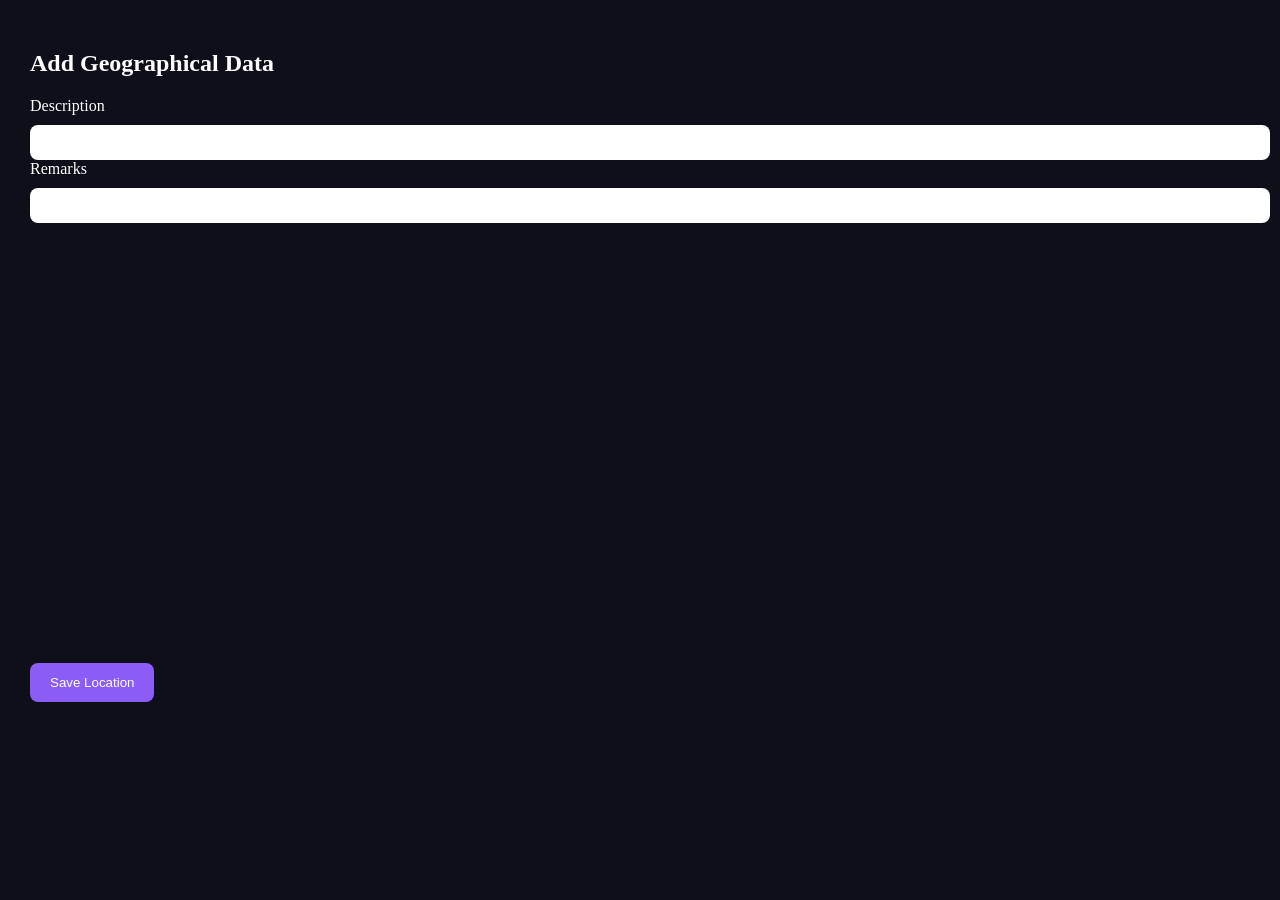
<file: src/main/resources/static/add-geo.html>
<!DOCTYPE html>
<html lang="en">
<head>
    <meta charset="UTF-8">
    <title>Add Geographical Data</title>

    <link rel="stylesheet" href="https://js.arcgis.com/4.29/esri/themes/light/main.css">
    <script src="https://js.arcgis.com/4.29/"></script>

    <style>

        body{
        font-family:Segue UI;
        margin:0;
        background:#0f0f1a;
        color:white;
        padding:30px;
        }

        input{
        width:100%;
        padding:10px;
        margin-top:10px;
        border-radius:8px;
        border:none;
        }

        button{
        margin-top:20px;
        padding:12px 20px;
        background:#8b5cf6;
        color:white;
        border:none;
        border-radius:8px;
        cursor:pointer;
        }

        #viewDiv{
        height:400px;
        margin-top:20px;
        border-radius:10px;
        }

    </style>

</head>

<body>

<h2>Add Geographical Data</h2>

<label>Description</label>
<input type="text" id="description">

<label>Remarks</label>
<input type="text" id="remarks">

<div id="viewDiv"></div>

<button onclick="saveData()">Save Location</button>

<script>

    let lat=null;
    let lon=null;

    require([
    "esri/Map",
    "esri/views/MapView",
    "esri/Graphic"
    ], function(Map, MapView, Graphic){

    const map = new Map({
    basemap:"streets-navigation-vector"
    });

    const view = new MapView({
    container:"viewDiv",
    map:map,
    center:[78.9629,20.5937],
    zoom:5
    });

    view.on("click", function(event){

    lat=event.mapPoint.latitude;
    lon=event.mapPoint.longitude;

    view.graphics.removeAll();

    const point={
    type:"point",
    longitude:lon,
    latitude:lat
    };

    const marker={
    type:"simple-marker",
    color:"blue",
    size:"10px"
    };

    const graphic=new Graphic({
    geometry:point,
    symbol:marker
    });

    view.graphics.add(graphic);

    });

    });

    function saveData(){

    const user=JSON.parse(localStorage.getItem("loggedInUser"));

    const description=document.getElementById("description").value;
    const remarks=document.getElementById("remarks").value;

    fetch("http://localhost:8080/api/geo/add",{

    method:"POST",

    headers:{
    "Content-Type":"application/json"
    },

    body:JSON.stringify({

    username:user.userName,
    latitude:lat,
    longitude:lon,
    description:description,
    remarks:remarks

    })

    })

    .then(res=>res.json())

    .then(data=>{

    alert("Location saved successfully");

    window.location.href="user-dashboard.html";

    });

    }

</script>
<script src="add-geo.js"></script>

</body>
</html>
</file>
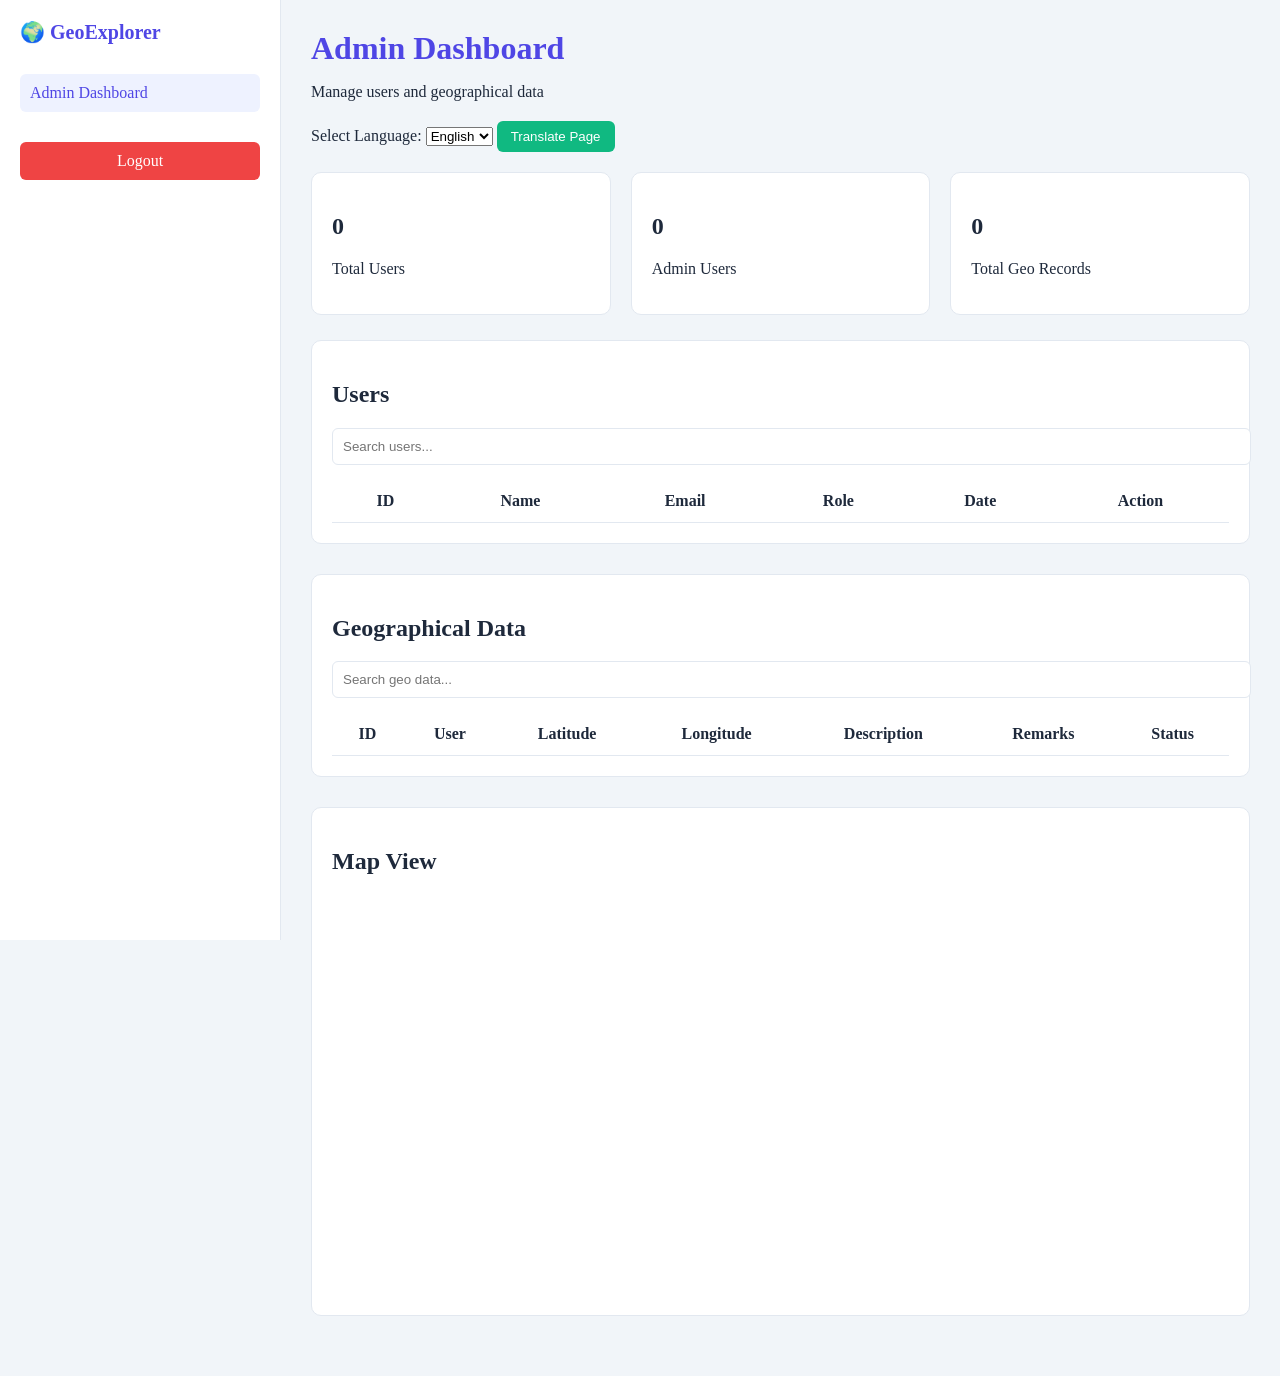
<file: src/main/resources/static/admin-dashboard.html>
<!DOCTYPE html>
<html lang="en">
<head>
    <meta charset="UTF-8">
    <title>Admin Dashboard</title>

    <link rel="stylesheet" href="https://js.arcgis.com/4.29/esri/themes/light/main.css">
    <script src="https://js.arcgis.com/4.29/"></script>

    <style>
        body{
            margin:0;
            font-family:"Segue UI";
            background:#f1f5f9;
            color:#1e293b;
            display:flex;
        }

        .sidebar{
            width:240px;
            background:#ffffff;
            height:100vh;
            padding:20px;
            border-right:1px solid #e2e8f0;
        }

        .logo{
            font-size:20px;
            font-weight:bold;
            color:#4f46e5;
            margin-bottom:30px;
        }

        .menu a{
            display:block;
            padding:10px;
            margin:8px 0;
            border-radius:6px;
            cursor:pointer;
            color:#1e293b;
        }

        .menu .active{
            background:#eef2ff;
            color:#4f46e5;
        }

        .logout{
            margin-top:30px;
            background:#ef4444;
            color:white;
            padding:10px;
            border-radius:6px;
            text-align:center;
            cursor:pointer;
        }

        .main{
            flex:1;
            padding:30px;
        }

        .header h1{
            margin:0;
            color:#4f46e5;
        }

        .cards{
            display:flex;
            gap:20px;
            margin-top:20px;
            margin-bottom:25px;
        }

        .card{
            flex:1;
            background:#ffffff;
            padding:20px;
            border-radius:10px;
            border:1px solid #e2e8f0;
        }

        .search-box{
            width:100%;
            padding:10px;
            margin-bottom:15px;
            border-radius:6px;
            border:1px solid #e2e8f0;
        }

        .table-box{
            background:#ffffff;
            padding:20px;
            border-radius:10px;
            border:1px solid #e2e8f0;
            margin-bottom:30px;
        }

        table{
            width:100%;
            border-collapse:collapse;
        }

        th, td{
            padding:12px;
            border-bottom:1px solid #e2e8f0;
        }

        .btn{
            padding:6px 12px;
            border:none;
            border-radius:6px;
            cursor:pointer;
        }

        .edit-btn{ background:#3b82f6; color:white; }
        .delete-btn{ background:#ef4444; color:white; }

        .pagination-controls{
            display:flex;
            justify-content:center;
            gap:15px;
            margin-top:20px;
        }

        #viewDivAdmin{
            height:400px;
            border-radius:10px;
            margin-top:10px;
        }

        .translate-box{
            margin-top:20px;
            margin-bottom:20px;
        }

        .translate-box button{
            background:#10b981;
            color:white;
            padding:8px 14px;
            border:none;
            border-radius:6px;
            cursor:pointer;
        }
    </style>
</head>

<body>

<!-- SIDEBAR -->
<div class="sidebar">
    <div class="logo" data-translate>🌍 GeoExplorer</div>

    <div class="menu">
        <a class="active" data-translate>Admin Dashboard</a>
    </div>

    <div class="logout" onclick="logout()" data-translate>Logout</div>
</div>

<!-- MAIN -->
<div class="main">

    <div class="header">
        <h1 data-translate>Admin Dashboard</h1>
        <p data-translate>Manage users and geographical data</p>
    </div>

    <!-- ✅ TRANSLATE CONTROL -->
    <!-- ==========================
      TRANSLATE BOX
 ========================== -->
    <div class="translate-box">
        <label for="languageSelect">Select Language:</label>
        <select id="languageSelect">
            <option value="en" selected>English</option>
            <option value="hi">Hindi</option>
            <option value="mr">Marathi</option>
            <option value="te">Telugu</option>
        </select>

        <!-- Translate happens ONLY when this button is clicked -->
        <button type="button">Translate Page</button>
    </div>

    <!-- CARDS -->
    <div class="cards">
        <div class="card">
            <h2 id="totalUsers">0</h2>
            <p data-translate>Total Users</p>
        </div>

        <div class="card">
            <h2 id="adminUsers">0</h2>
            <p data-translate>Admin Users</p>
        </div>

        <div class="card">
            <h2 id="totalGeo">0</h2>
            <p data-translate>Total Geo Records</p>
        </div>
    </div>

    <!-- USERS TABLE -->
    <div class="table-box">
        <h2 data-translate>Users</h2>

        <input type="text" id="searchUsers" class="search-box" placeholder="Search users...">

        <table>
            <thead>
            <tr>
                <th data-translate>ID</th>
                <th data-translate>Name</th>
                <th data-translate>Email</th>
                <th data-translate>Role</th>
                <th data-translate>Date</th>
                <th data-translate>Action</th>
            </tr>
            </thead>

            <tbody id="usersTable"></tbody>
        </table>
    </div>

    <!-- GEO TABLE -->
    <div class="table-box">
        <h2 data-translate>Geographical Data</h2>

        <input type="text" id="searchGeoData" class="search-box" placeholder="Search geo data...">

        <table>
            <thead>
            <tr>
                <th data-translate>ID</th>
                <th data-translate>User</th>
                <th data-translate>Latitude</th>
                <th data-translate>Longitude</th>
                <th data-translate>Description</th>
                <th data-translate>Remarks</th>
                <th data-translate>Status</th>
            </tr>
            </thead>

            <tbody id="geoTable"></tbody>
        </table>
    </div>

    <!-- MAP -->
    <div class="table-box">
        <h2 data-translate>Map View</h2>
        <div id="viewDivAdmin"></div>
    </div>

</div>

<script src="admin-dashboard.js"></script>

</body>
</html>
</file>
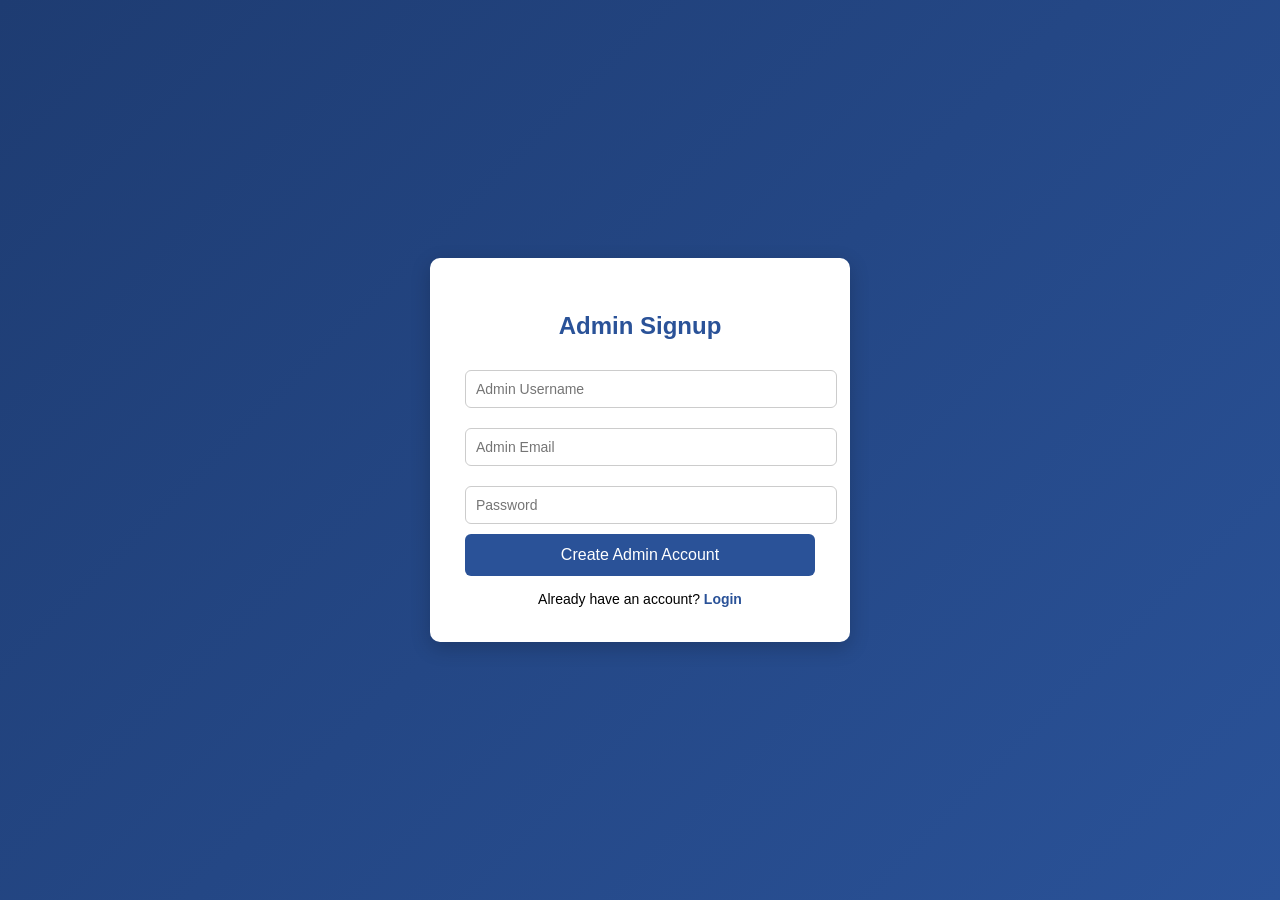
<file: src/main/resources/static/admin_signup.html>
<!DOCTYPE html>
<html lang="en">
<head>
    <meta charset="UTF-8">
    <title>Admin Signup - Geographical System</title>

    <style>
        body {
            margin: 0;
            font-family: Arial, Helvetica, sans-serif;
            background: linear-gradient(135deg, #1e3c72, #2a5298);
            height: 100vh;
            display: flex;
            justify-content: center;
            align-items: center;
        }

        .signup-container {
            background: white;
            padding: 35px;
            border-radius: 10px;
            width: 350px;
            box-shadow: 0px 6px 20px rgba(0,0,0,0.2);
            text-align: center;
        }

        h2 {
            margin-bottom: 20px;
            color: #2a5298;
        }

        input {
            width: 100%;
            padding: 10px;
            margin: 10px 0;
            border-radius: 6px;
            border: 1px solid #ccc;
            font-size: 14px;
        }

        button {
            width: 100%;
            padding: 12px;
            background: #2a5298;
            border: none;
            color: white;
            font-size: 16px;
            border-radius: 6px;
            cursor: pointer;
            transition: 0.3s;
        }

        button:hover {
            background: #1e3c72;
        }

        .login-link {
            margin-top: 15px;
            font-size: 14px;
        }

        .login-link a {
            color: #2a5298;
            text-decoration: none;
            font-weight: bold;
        }

        .login-link a:hover {
            text-decoration: underline;
        }
    </style>
</head>

<body>

<div class="signup-container">

    <h2>Admin Signup</h2>

    <!-- IMPORTANT: id must match JS -->
    <form id="adminSignupForm">

        <input type="text"
               id="userName"
               placeholder="Admin Username"
               required>

        <input type="email"
               id="email"
               placeholder="Admin Email"
               required>

        <input type="password"
               id="password"
               placeholder="Password"
               required>

        <button type="submit">Create Admin Account</button>

    </form>

    <div class="login-link">
        Already have an account?
        <a href="login.html">Login</a>
    </div>

</div>

<!-- CONNECT JS -->
<script src="admin_signup.js"></script>

</body>
</html>
</file>
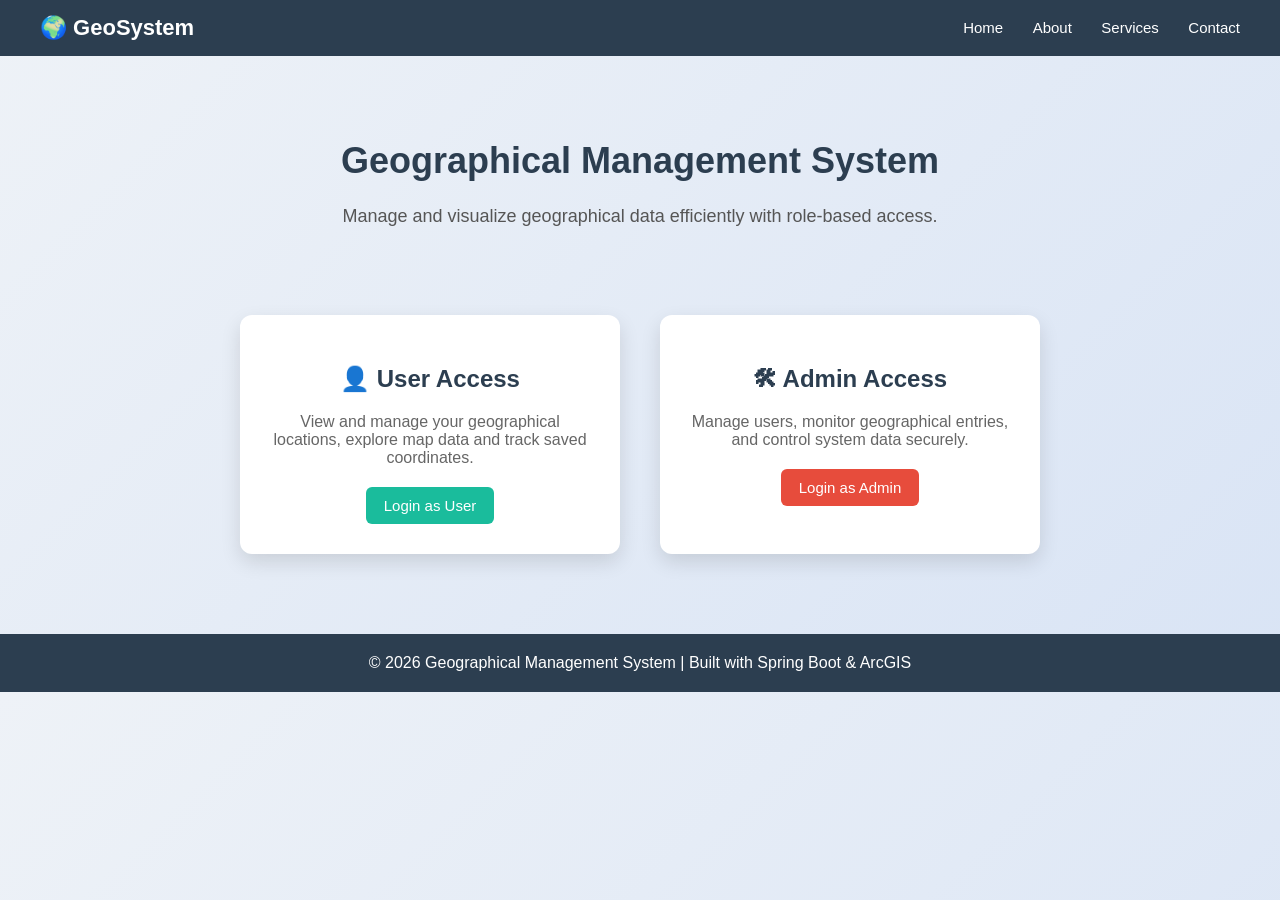
<file: src/main/resources/static/homepage.html>
<!DOCTYPE html>
<html lang="en">
<head>
    <meta charset="UTF-8">
    <meta name="viewport" content="width=device-width, initial-scale=1.0">
    <title>Geographical Management System</title>

    <style>

        /* ===== GLOBAL ===== */
        body {
            margin: 0;
            font-family: Arial, Helvetica, sans-serif;
            background: linear-gradient(135deg,#eef2f7,#d9e4f5);
        }

        /* ===== NAVBAR ===== */
        .navbar {
            display: flex;
            justify-content: space-between;
            align-items: center;
            padding: 15px 40px;
            background: #2c3e50;
            color: white;
        }

        .logo {
            font-size: 22px;
            font-weight: bold;
        }

        .nav-links a {
            text-decoration: none;
            color: white;
            margin-left: 25px;
            font-size: 15px;
            transition: 0.3s;
        }

        .nav-links a:hover {
            color: #1abc9c;
        }

        /* ===== HERO SECTION ===== */
        .hero {
            text-align: center;
            padding: 60px 20px 30px;
        }

        .hero h1 {
            color: #2c3e50;
            font-size: 36px;
        }

        .hero p {
            color: #555;
            font-size: 18px;
        }

        /* ===== CARD SECTION ===== */
        .card-container {
            display: flex;
            justify-content: center;
            gap: 40px;
            padding: 40px;
            flex-wrap: wrap;
        }

        /* ===== CARD STYLE ===== */
        .card {
            width: 320px;
            background: white;
            border-radius: 12px;
            box-shadow: 0 8px 20px rgba(0,0,0,0.12);
            padding: 30px;
            text-align: center;
            transition: 0.3s ease;
        }

        .card:hover {
            transform: translateY(-10px);
            box-shadow: 0 15px 30px rgba(0,0,0,0.2);
        }

        .card h2 {
            color: #2c3e50;
        }

        .card p {
            color: #666;
            margin-bottom: 20px;
        }

        /* ===== BUTTON ===== */
        .btn {
            padding: 10px 18px;
            border: none;
            border-radius: 6px;
            cursor: pointer;
            font-size: 15px;
            color: white;
            transition: 0.3s;
        }

        .user-btn {
            background: #1abc9c;
        }

        .user-btn:hover {
            background: #16a085;
        }

        .admin-btn {
            background: #e74c3c;
        }

        .admin-btn:hover {
            background: #c0392b;
        }

        /* ===== FOOTER ===== */
        .footer {
            text-align: center;
            padding: 20px;
            background: #2c3e50;
            color: white;
            margin-top: 40px;
        }

    </style>
</head>

<body>

<!-- ===== NAVBAR ===== -->
<div class="navbar">
    <div class="logo">🌍 GeoSystem</div>

    <div class="nav-links">
        <a href="index.html">Home</a>
        <a href="#">About</a>
        <a href="#">Services</a>
        <a href="#">Contact</a>

    </div>
</div>

<!-- ===== HERO ===== -->
<div class="hero">
    <h1>Geographical Management System</h1>
    <p>Manage and visualize geographical data efficiently with role-based access.</p>
</div>

<!-- ===== ACCESS CARDS ===== -->
<div class="card-container">

    <!-- USER CARD -->
    <div class="card">
        <h2>👤 User Access</h2>
        <p>
            View and manage your geographical locations,
            explore map data and track saved coordinates.
        </p>
        <button class="btn user-btn"
                onclick="location.href='login.html'">
            Login as User
        </button>
    </div>

    <!-- ADMIN CARD -->
    <div class="card">
        <h2>🛠 Admin Access</h2>
        <p>
            Manage users, monitor geographical entries,
            and control system data securely.
        </p>
        <button class="btn admin-btn"
                onclick="location.href='login.html'">
            Login as Admin
        </button>
    </div>

</div>

<!-- ===== FOOTER ===== -->
<div class="footer">
    © 2026 Geographical Management System | Built with Spring Boot & ArcGIS
</div>

</body>
</html>
</file>
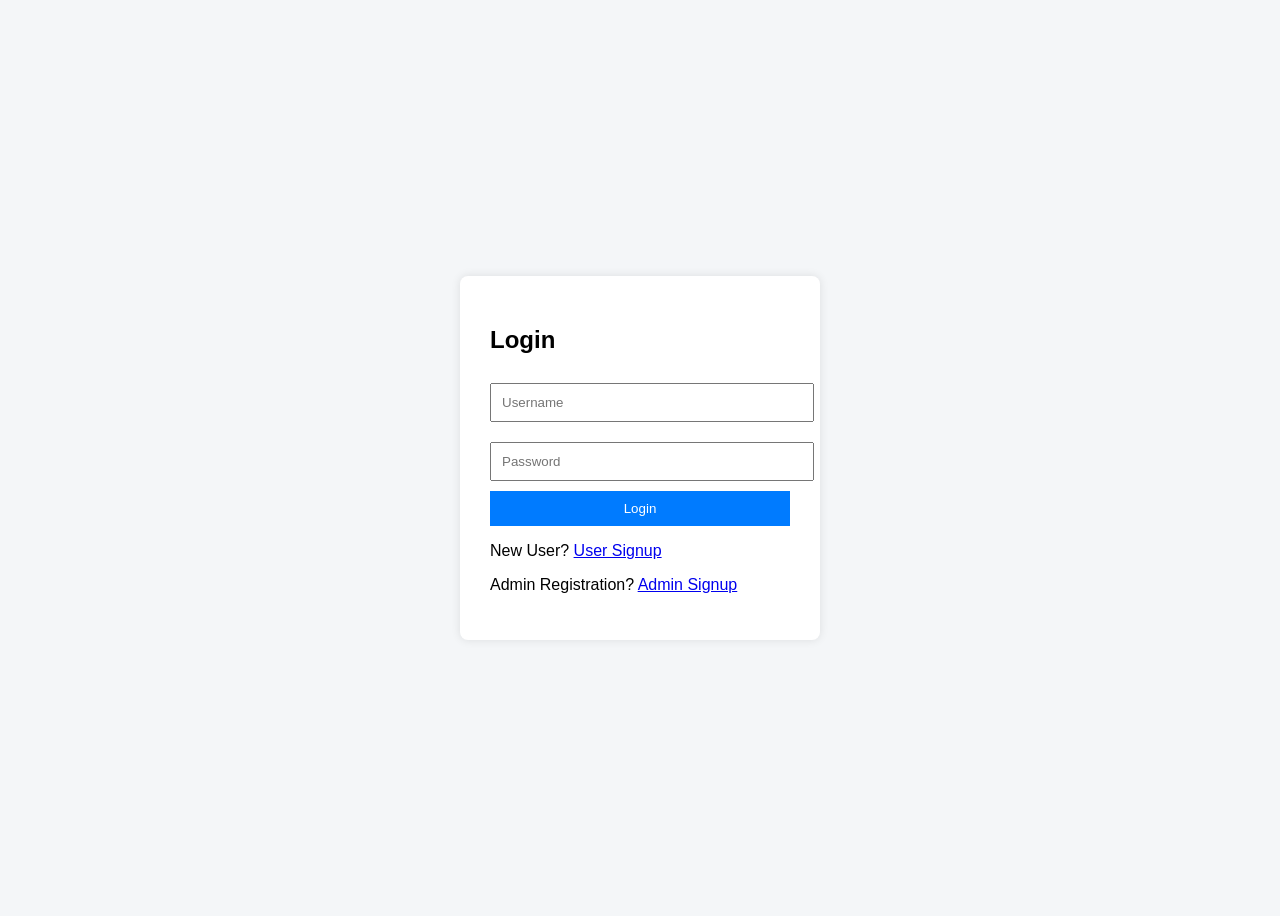
<file: src/main/resources/static/login.html>
<!DOCTYPE html>
<html>
<head>
    <title>Login</title>
    <link rel="stylesheet" href="style.css">
</head>

<body>

<div class="container">
    <h2>Login</h2>

    <form id="loginForm">

        <input type="text"
               id="userName"
               placeholder="Username"
               required>

        <input type="password"
               id="password"
               placeholder="Password"
               required>

        <button type="submit">Login</button>

    </form>

    <p>
        New User?
        <a href="user_signup.html">User Signup</a>
    </p>

    <p>
        Admin Registration?
        <a href="admin_signup.html">Admin Signup</a>
    </p>

</div>

<script src="login.js"></script>

</body>
</html>
</file>
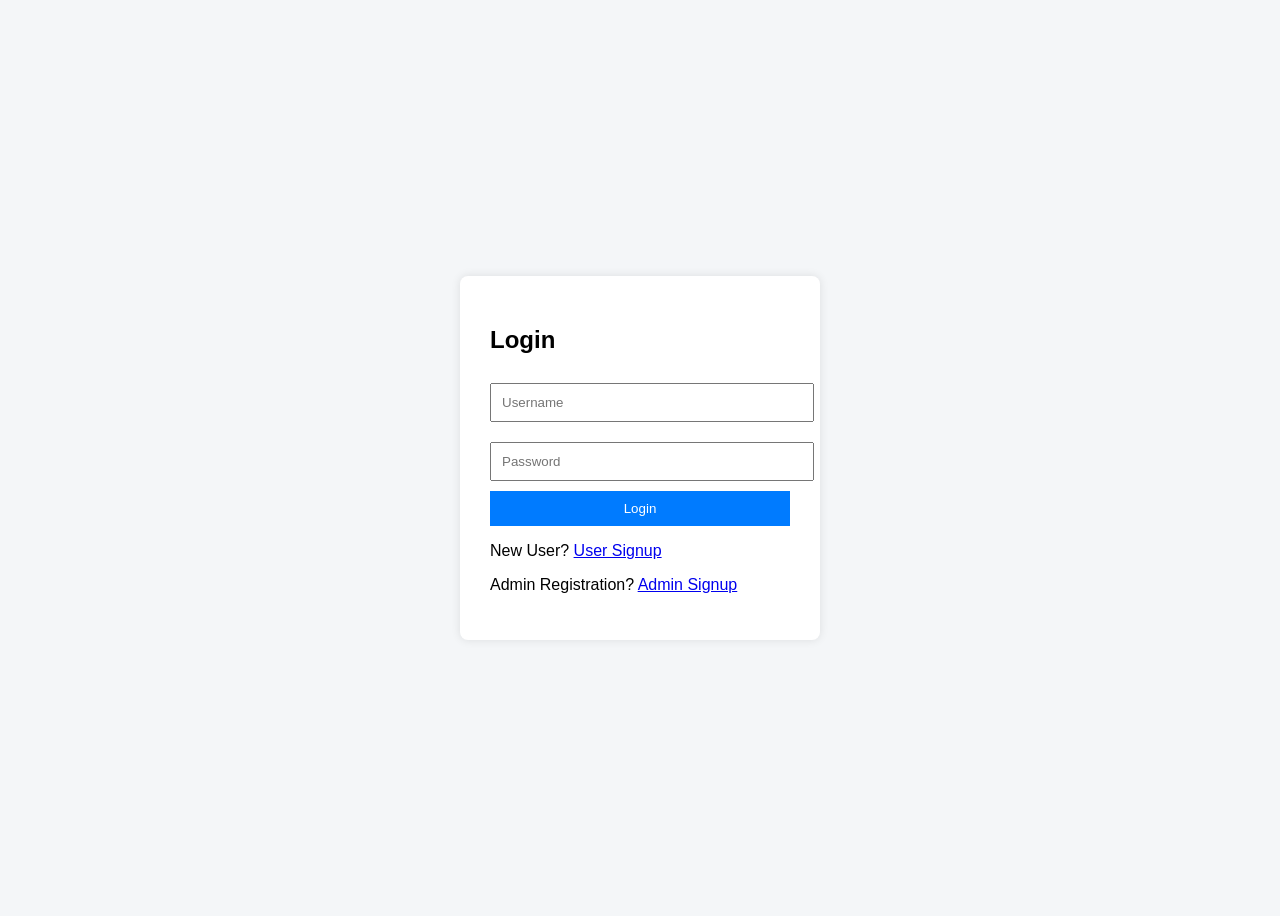
<file: src/main/resources/static/user-dashboard.html>
<!DOCTYPE html>
<html lang="en">
<head>
    <meta charset="UTF-8">
    <title>User Dashboard</title>

    <link rel="stylesheet" href="https://js.arcgis.com/4.29/esri/themes/light/main.css">
    <script src="https://js.arcgis.com/4.29/"></script>

    <style>

        body{
            margin:0;
            font-family:"Segoe UI";
            background:#f1f5f9;
            color:#1e293b;
            display:flex;
        }

        /* SIDEBAR */

        .sidebar{
            width:240px;
            background:#ffffff;
            height:100vh;
            padding:20px;
            border-right:1px solid #e2e8f0;
        }

        .logo{
            font-size:20px;
            font-weight:bold;
            color:#4f46e5;
            margin-bottom:30px;
        }

        .menu a{
            display:block;
            padding:10px;
            margin:8px 0;
            border-radius:6px;
            cursor:pointer;
            color:#1e293b;
        }

        .menu a:hover{
            background:#f1f5f9;
        }

        .menu .active{
            background:#eef2ff;
            color:#4f46e5;
        }

        .logout{
            margin-top:30px;
            background:#ef4444;
            color:white;
            padding:10px;
            border-radius:6px;
            text-align:center;
            cursor:pointer;
        }

        /* MAIN */

        .main{
            flex:1;
            padding:30px;
        }

        /* HEADER */

        .header h1{
            margin:0;
            color:#4f46e5;
        }

        .header p{
            color:#64748b;
            margin-top:5px;
        }

        /* CARDS */

        .cards{
            display:flex;
            gap:20px;
            margin-top:20px;
            margin-bottom:25px;
        }

        .card{
            flex:1;
            background:#ffffff;
            padding:20px;
            border-radius:10px;
            border:1px solid #e2e8f0;
            transition:0.2s;
        }

        .card:hover{
            box-shadow:0 6px 20px rgba(0,0,0,0.08);
        }

        .card h2{
            margin:0;
        }

        .card p{
            color:#64748b;
        }

        /* BUTTON */

        .add-btn{
            background:#4f46e5;
            color:white;
            padding:10px 16px;
            border:none;
            border-radius:6px;
            margin-bottom:15px;
            cursor:pointer;
        }

        /* TABLE */

        .table-box{
            background:#ffffff;
            padding:20px;
            border-radius:10px;
            border:1px solid #e2e8f0;
        }

        table{
            width:100%;
            border-collapse:collapse;
        }

        th{
            text-align:left;
            padding:12px;
            color:#475569;
            border-bottom:2px solid #e2e8f0;
        }

        td{
            padding:12px;
            border-bottom:1px solid #e2e8f0;
        }

        tr:hover{
            background:#f8fafc;
        }

        /* STATUS */

        .badge{
            background:#dcfce7;
            color:#166534;
            padding:5px 12px;
            border-radius:20px;
            font-size:12px;
        }
.pagination-info{
    color:#1e293b;   /* dark readable */
    font-weight:600;
}
}

    </style>
</head>

<body>

<!-- SIDEBAR -->
<div class="sidebar">
    <div class="logo">🌍 GeoExplorer</div>

    <div class="menu">
        <a class="active">My Dashboard</a>
        <a onclick="addData()">Add New Data</a>
    </div>

    <div class="logout" onclick="logout()">Logout</div>
</div>

<!-- MAIN CONTENT -->
<div class="main">

    <div class="header">
        <h1>My Dashboard</h1>
        <p>View and manage your geographical data</p>
    </div>

    <div class="cards">

        <div class="card">
            <h2 id="totalRecords">0</h2>
            <p>My Records</p>
        </div>

        <div class="card">
            <h2 id="activeRecords">0</h2>
            <p>Active Records</p>
        </div>

        <div class="card">
            <h2>24/7</h2>
            <p>Data Access</p>
        </div>

    </div>

    <button class="add-btn" onclick="addData()">+ Add New Geographical Data</button>

    <div class="table-box">

        <h2>My Geographical Data</h2>

        <input type="text" id="searchGeo"
               placeholder="Search my geo data..."
               style="width:100%;padding:10px;margin-bottom:15px;border-radius:6px;border:1px solid #e2e8f0;">

        <table>
            <thead>
            <tr>
                <th>ID</th>
                <th>Latitude</th>
                <th>Longitude</th>
                <th>Description</th>
                <th>Remarks</th>
                <th>Status</th>
            </tr>
            </thead>

            <tbody id="geoTable"></tbody>
        </table>

    </div>

</div>

<script src="user-dashboard.js"></script>

</body>
</html>
</file>
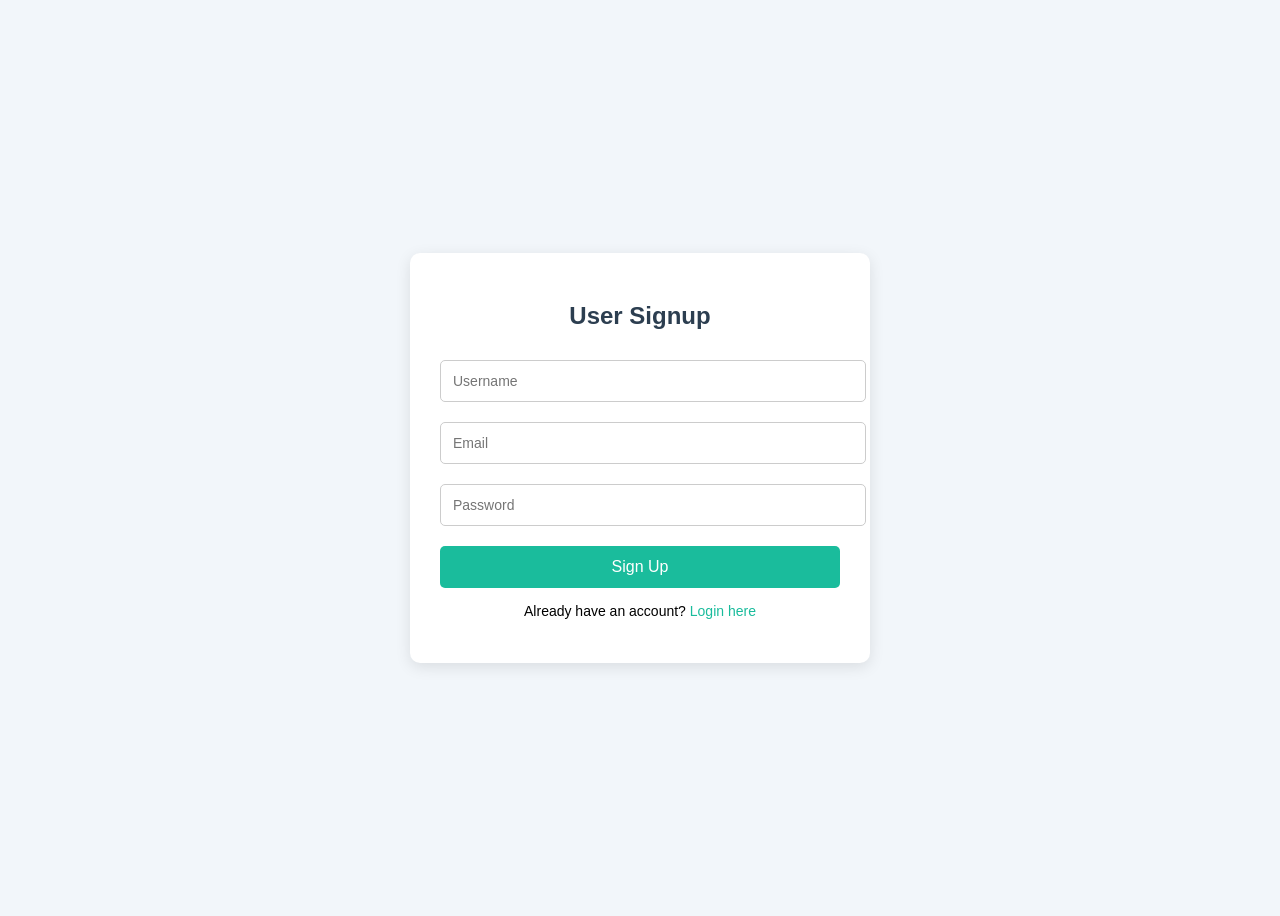
<file: src/main/resources/static/user_signup.html>
<!DOCTYPE html>
<html lang="en">
<head>
    <meta charset="UTF-8">
    <title>User Signup - GeoData</title>
    <style>
        body {
            font-family: Arial, sans-serif;
            background: #f2f6fa;
            display: flex;
            justify-content: center;
            align-items: center;
            height: 100vh;
        }

        .container {
            background: white;
            padding: 30px;
            width: 400px;
            border-radius: 10px;
            box-shadow: 0 4px 15px rgba(0,0,0,0.1);
        }

        h2 {
            text-align: center;
            margin-bottom: 20px;
            color: #2c3e50;
        }

        input {
            width: 100%;
            padding: 12px;
            margin: 10px 0;
            border: 1px solid #ccc;
            border-radius: 5px;
            font-size: 14px;
        }

        button {
            width: 100%;
            padding: 12px;
            background: #1abc9c;
            border: none;
            color: white;
            font-size: 16px;
            border-radius: 5px;
            cursor: pointer;
            margin-top: 10px;
        }

        button:hover {
            background: #16a085;
        }

        p {
            text-align: center;
            margin-top: 15px;
            font-size: 14px;
        }

        a {
            color: #1abc9c;
            text-decoration: none;
        }

        a:hover {
            text-decoration: underline;
        }
    </style>
</head>
<body>

<div class="container">
    <h2>User Signup</h2>

    <form id="signupForm">
        <input type="text" id="userName" placeholder="Username" required>
        <input type="email" id="email" placeholder="Email" required>
        <input type="password" id="password" placeholder="Password" required>
        <button type="submit">Sign Up</button>
    </form>

    <p>Already have an account? <a href="login.html">Login here</a></p>
</div>

<script src="user_signup.js"></script>
</body>
</html>
</file>
<file: src/main/resources/static/style.css>
body {
    font-family: Arial;
    background: #f4f6f8;
    display: flex;
    justify-content: center;
    align-items: center;
    height: 100vh;
}

.container {
    background: white;
    padding: 30px;
    border-radius: 8px;
    width: 300px;
    box-shadow: 0px 0px 10px rgba(0,0,0,0.1);
}

input {
    width: 100%;
    padding: 10px;
    margin: 10px 0;
}

button {
    width: 100%;
    padding: 10px;
    background: #007bff;
    color: white;
    border: none;
    cursor: pointer;
}
</file>
